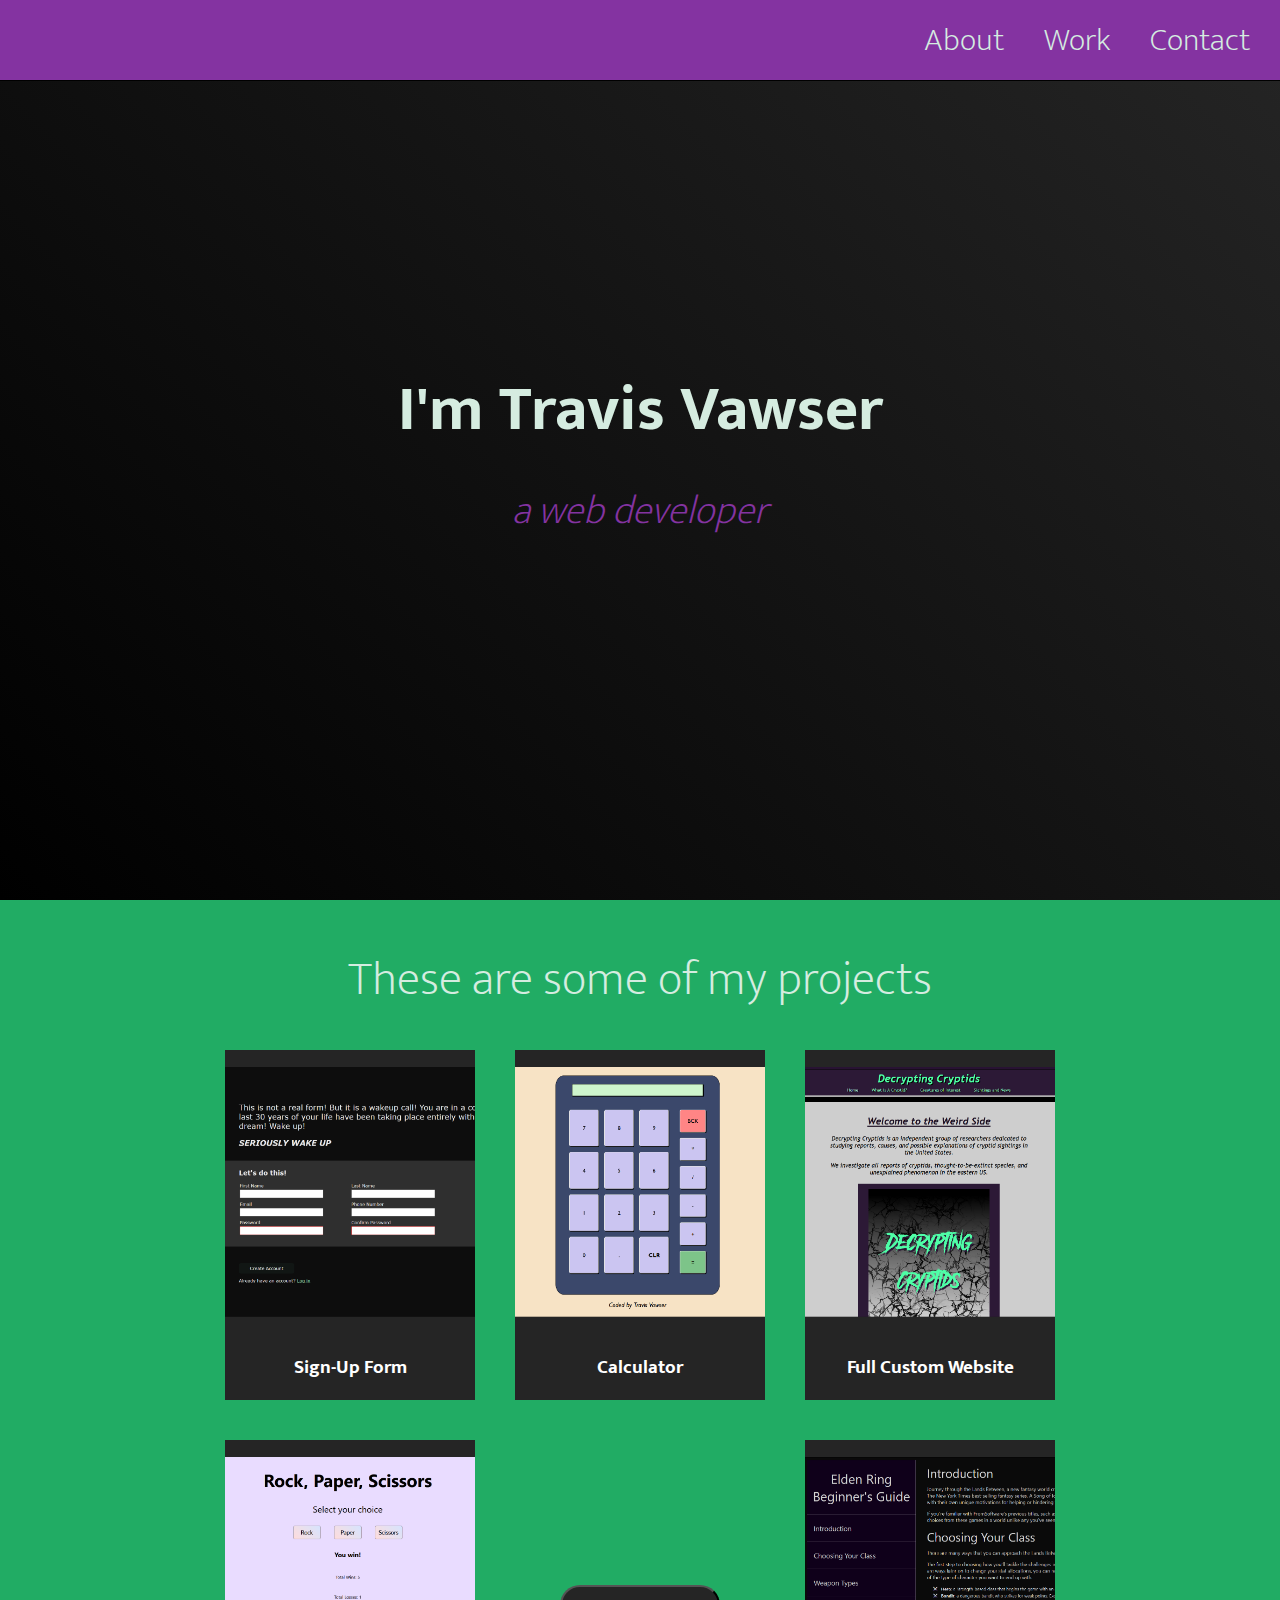
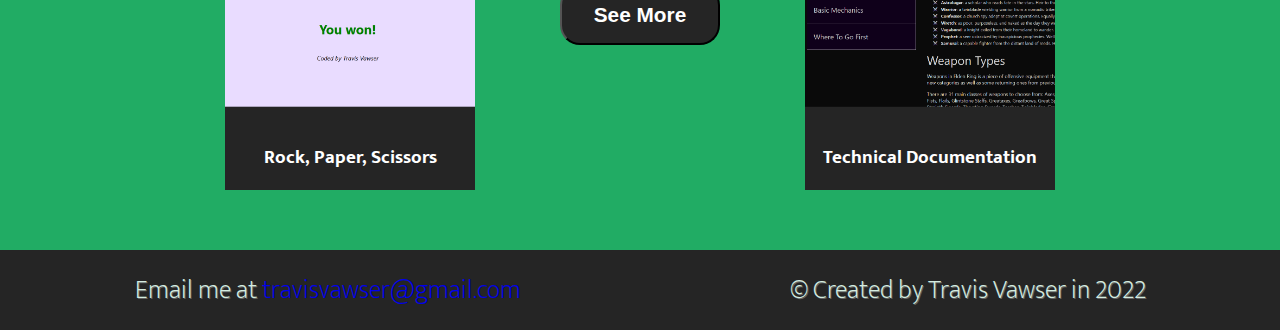
<file: personal-portfolio/index.html>
<!DOCTYPE html>
<html lang="en">
<head>
  <meta charset="UTF-8">
  <meta http-equiv="X-UA-Compatible" content="IE=edge">
  <meta name="viewport" content="width=device-width, initial-scale=1.0">
  <link rel="stylesheet" href="style.css">
  <title>Personal Portfolio</title>
</head>
<body>
  <header>
    <nav id="navbar">
      <a href="#welcome-section" class="navlink">About</a>
      <a href="#projects" class="navlink">Work</a>
      <a href="#contact" class="navlink">Contact</a>
    </nav>
  </header>
  <main>
    <section id="welcome-section">
      <h1>I'm Travis Vawser</h1>
      <p>a web developer</p>
    </section>

    <section id="projects">
      <h2>These are some of my projects</h2>
      <div id="projects-container">
        <a href="https://megalowdonny.github.io/odin-project-sign-up-form/" target="_blank" class="project-tile">
          <img src="images/form.png" alt="Mock form project" class="project-image">
          <span class="project-caption">Sign-Up Form</span>
        </a>
        
        <a href="https://codepen.io/Megalowdonny/pen/mdpQGmb" target="_blank" class="project-tile">
          <img src="images/calculator.png" alt="Calculator project" class="project-image">
          <span class="project-caption">Calculator</span>
        </a>
        
        <a href="https://megalowdonny.github.io/idm-111-final-project/" target="_blank" class="project-tile">
          <img src="images/cryptids.png" alt="IMD-111 final project" class="project-image">
          <span class="project-caption">Full Custom Website</span>
        </a>

        <a href="https://megalowdonny.github.io/odin-js-rock-paper-scissors-main/" target="_blank" class="project-tile">
          <img src="images/rock.png" alt="rock paper scissors project" class="project-image">
          <span class="project-caption">Rock, Paper, Scissors</span>
        </a>

        <a href="https://github.com/megalowdonny" target="_blank" id="profile-link"><button class="link-button">See More</button></a>

        <a href="https://codepen.io/Megalowdonny/pen/RwxpKep" target="_blank" class="project-tile">
          <img src="images/technical.png" alt="technical documentation project" class="project-image">
          <span class="project-caption">Technical Documentation</span>
        </a>
      </div>
     
    </section>
    
    <section id="contact">
      <span class="footer-text">Email me at <a class="email-link" href="mailto:travisvawser@gmail.com">travisvawser@gmail.com</a></span>
      <span class="footer-text">&copy; Created by Travis Vawser in 2022</span>
    </section>
  </main>
</body>
</html>
</file>
<file: personal-portfolio/style.css>
:root {
  --main-green: #21ac64;
  --main-purple: #8433a1;
  --light-grey: #d5ece0;
  --medium-grey: #646464;
  --dark-grey: #252525;
  --hover-transition: all .2s ease-in-out;
}

@font-face {
  font-family: "Mukta";
  src: url("fonts/Mukta-Regular.ttf");
  font-weight: normal;
}

@font-face {
  font-family: "Mukta";
  src: url("fonts/Mukta-Bold.ttf");
  font-weight: bold;
}

@font-face {
  font-family: "Mukta";
  src: url("fonts/Mukta-ExtraLight.ttf");
  font-weight: lighter;
}

@media (orientation: portrait) {
  .navlink {
    color: green;
  }
}

:root, body {
  box-sizing: border-box;
  font-family: "Mukta", "Segoe UI", Arial, Helvetica, sans-serif;
}

html, body, div, span, applet, object, iframe,
h1, h2, h3, h4, h5, h6, p, blockquote, pre,
a, abbr, acronym, address, big, cite, code,
del, dfn, em, img, ins, kbd, q, s, samp,
small, strike, strong, sub, sup, tt, var,
b, u, i, center,
dl, dt, dd, ol, ul, li,
fieldset, form, label, legend,
table, caption, tbody, tfoot, thead, tr, th, td,
article, aside, canvas, details, embed, 
figure, figcaption, footer, header, hgroup, 
menu, nav, output, ruby, section, summary,
time, mark, audio, video {
	margin: 0;
	padding: 0;
	border: 0;
	font-size: 100%;
	font: inherit;
	vertical-align: baseline;
}

main {
  position: relative;
}

a {
  text-decoration: none;
}

.navlink {
  font-size: 32px;
  color: var(--light-grey);
}

.project-tile {
  background-color: var(--dark-grey);

  display: flex;
  flex-direction: column;
  align-items: center;
  justify-content: space-around;
}

.project-image {
  width: 250px;
}

.project-caption {
  font-size: 1.2rem;
  font-weight: bold;
  color: white;
}

.link-button {
  width: 160px;
  height: 60px;
  background-color: var(--dark-grey);
  border-radius: 20px;

  font-weight: bold;
  color: white;
  font-size: 1.3rem;

  transition: var(--hover-transition);
}

.link-button:hover {
  transform: scale(1.2);
  transition: var(--hover-transition);
}

.footer-text {
  color: var(--light-grey);
  font-size: 1.6rem;
  font-weight: 500;
  text-shadow: 1px 1px var(--medium-grey);
}

.email-link {
  text-shadow: none;
}

#navbar {
  position: fixed;
  width: 100%;
  height: 80px;
  padding-right: 40px;
  background-color: var(--main-purple);
  z-index: 1;
  /* border-top: 1px solid black; */
  border-bottom: 1px solid black;

  display: flex;
  justify-content: flex-end;
  align-items: center;
  gap: 40px;
}

#navbar :last-child {
  padding-right: 30px;
}

#welcome-section {
  height: 100vh;
  background: linear-gradient(45deg, black, var(--dark-grey));

  display: flex;
  flex-direction: column;
  justify-content: center;
  align-items: center;
  gap: 15px;
}

#welcome-section h1 {
  font-size: 4rem;
  font-weight: bold;
  color: var(--light-grey);
}

#welcome-section p {
  color: var(--main-purple);
  font-size: 2.5rem;
  font-weight: lighter;
  font-style: italic;
}

#projects {
  background-color: var(--main-green);
  padding-bottom: 60px;
}

#projects h2 {
  text-align: center;
  font-size: 3rem;
  color: var(--light-grey);
  padding-top: 40px;
  padding-bottom: 30px;
}

#projects-container {
  width: 60%;
  margin: 0px auto;

  display: grid;
  grid-template-columns: 1fr 1fr 1fr;
  grid-template-rows: 350px;
  grid-auto-rows: 350px;
  gap: 40px;
  justify-content: center;
}

#profile-link {
  align-self: center;
  justify-self: center;
}

#contact {
  background-color: var(--dark-grey);
  height: 80px;

  display: flex;
  justify-content: space-around;
  align-items: center;
}

@media screen and (max-width: 830px) {
  .project-image {
    width: 100%;
    height: auto;
  }

  .link-button {
    width: 60px;
    height: 40px;
    font-size: 0.8rem;
  }

  #projects-container {
    grid-template-rows: 200px;
    grid-auto-rows: 200px;
  }
}
</file>
